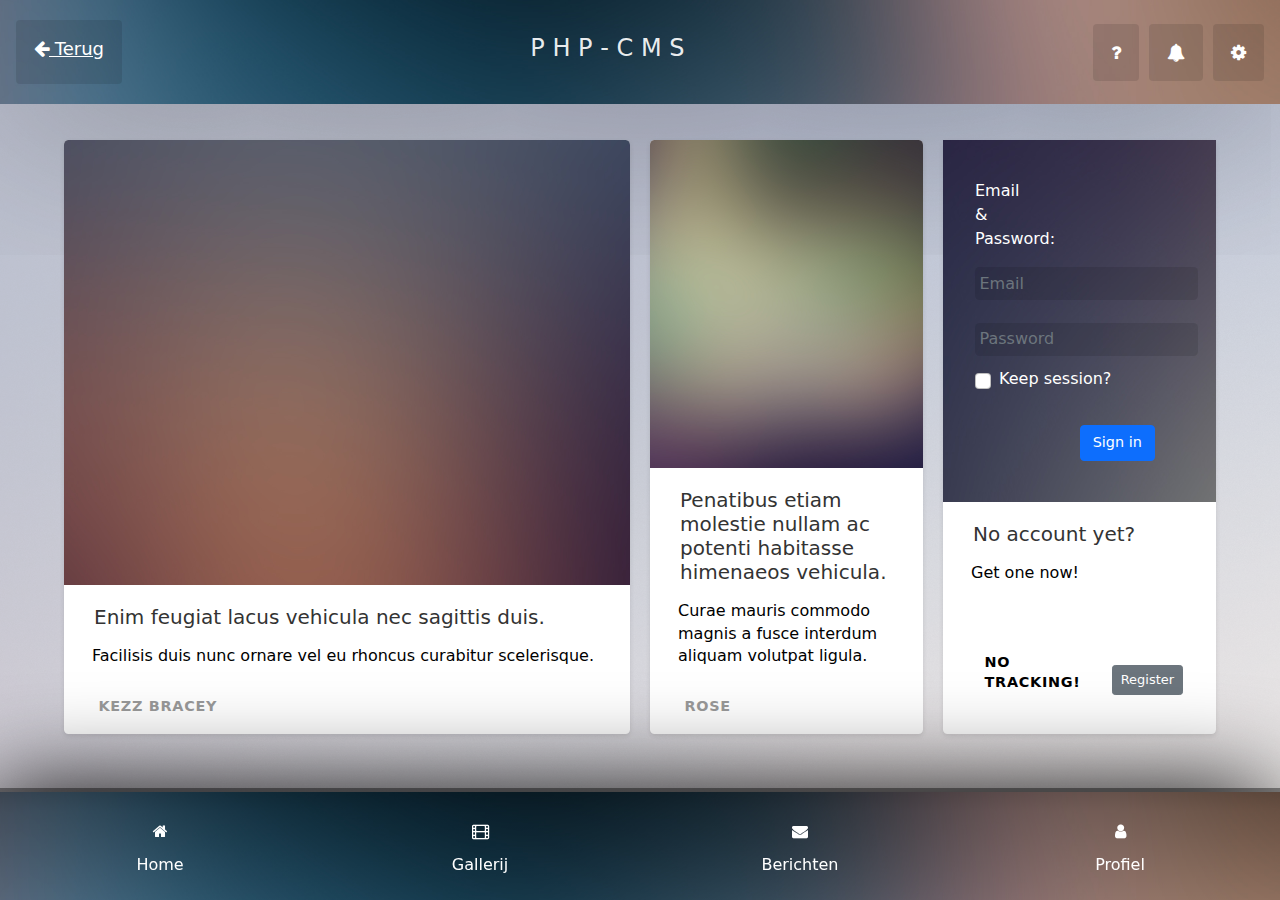
<file: pages/about.html>
<!DOCTYPE html>

<head>
    <meta http-equiv="Content-Type" content="text/html; charset=utf-8" />
    <link rel="stylesheet" type="text/css" href="../css/bootstrap.css">
    <script src=""></script>
    <link rel="stylesheet" type="text/css" href="../css/main.css">
    <link rel="stylesheet" href="https://maxcdn.bootstrapcdn.com/font-awesome/4.7.0/css/font-awesome.min.css">
    <meta name="viewport" content="width=device-width, initial-scale=1">
    <title>PHP2 - CVO Volt. Boris Truyens - app layout.
    </title>
    <link rel="icon" type="image/x-icon" href="../img/favicon.png">
</head>

<body>
    <div class="wrapper">
        <header>
            <a href="" onclick="history.back()" class="button">
                <i class="fa fa-arrow-left"></i> Terug
            </a>
            <h2>P H P - C M S</h2>
            <div>
            <a href="../pages/help.html" class="button" style="padding: 1em;"><i class="fa fa-question"></i></a>
            <a href="../pages/notifications.html" class="button" style="margin-left: 5px;"><i class="fa fa-bell"></i></a>
            <a href="../pages/settings.html" class="button" style="margin-left: 5px;"><i class="fa fa-cog"></i></a>
        </div></header>
        <main>
            <div class="container">
                <div class="band">
                    <div class="item-1">
                        <a href="#" class="card">
                            <div class="thumb" style="background-image: url(../img/blur-4.jpg);">
                            </div>
                            <article>
                                <h1>Enim feugiat lacus vehicula nec sagittis duis.</h1>
                                <p>Facilisis duis nunc ornare vel eu rhoncus curabitur scelerisque.</p>
                                <span>Kezz Bracey</span>
                            </article>
                        </a>
                    </div>
                    <div class="item-5">
                        <a href="#" class="card">
                            <div class="thumb" style="background-image: url(../img/blur-5.jpg);"></div>
                            <article>
                                <h1>Penatibus etiam molestie nullam ac potenti habitasse himenaeos vehicula.</h1>
                                <p>Curae mauris commodo magnis a fusce interdum aliquam volutpat ligula.</p>
                                <span>Rose</span>
                            </article>
                        </a>
                    </div>
                    <div class="item-6">
                        <a href="#" class="card">
                            <div style="background-image: url(../img/blur-5.jpg);">
                                <form id="login-card" class="thumb form-logn ">
                                    <div class="form-group row">
                                      <label for="inputEmail3" class="col-sm-2 col-form-label">Email & Password:</label>
                                      <div class="col-sm-10">
                                        <input type="email" class="form-control" id="inputEmail3" placeholder="Email">
                                      </div>
                                    </div>
                                    <div class="form-group row">
                                      <!-- <label for="inputPassword3" class="col-sm-2 col-form-label">Password</label> -->
                                      <div class="col-sm-10">
                                        <input type="password" class="form-control" id="inputPassword3" placeholder="Password">
                                      </div>
                                    </div>
                                    <div class="form-group row">
                                      <div class="col-sm-10">
                                          <!-- <label class="form-check-label " for="gridCheck1"></label> -->
                                        <div class="form-check">
                                          <input class="form-check-input" type="checkbox" id="gridCheck1">
                                          <label class="form-check-label" for="gridCheck1">
                                            Keep session?
                                        </label>
                                        </div>
                                      </div>
                                    </div>
                                    <div class="form-group row">
                                      <div class="col-sm-10">
                                        <button type="submit" class="btn btn-primary btn-right  text-wrap">Sign in</button>
                                      </div>
                                    </div>
                                  </form>
                            </div>
                            <article>
                                <h1>No account yet?</h1><p>Get one now!</p>
                                <p></p>
                                <span><button type="button" class="btn btn-secondary btn-sm btn-right">Register</button><p>No tracking!</p></span>
                            </article>
                        </a>
                    </div>
                </div>
            </div>
        </main>
        <nav>
            <a href="../index.html">
                <i class="fa fa-home "></i>
                <div class="nav-txt">Home</div>
            </a>
            <a href="../pages/gallery.html">
                <i class="fa fa-film "></i>
                <div class="nav-txt">Gallerij</div>
            </a>
            <a href="../pages/messages.html">
                <i class="fa fa-envelope "></i>
                <div class="nav-txt">Berichten</div>
            </a>
            <a href="../pages/about.html" id="current">
                <i class="fa fa-user "></i>
                <div class="nav-txt">Profiel</div>
            </a>
        </nav>
    </div>
</body>
</file>
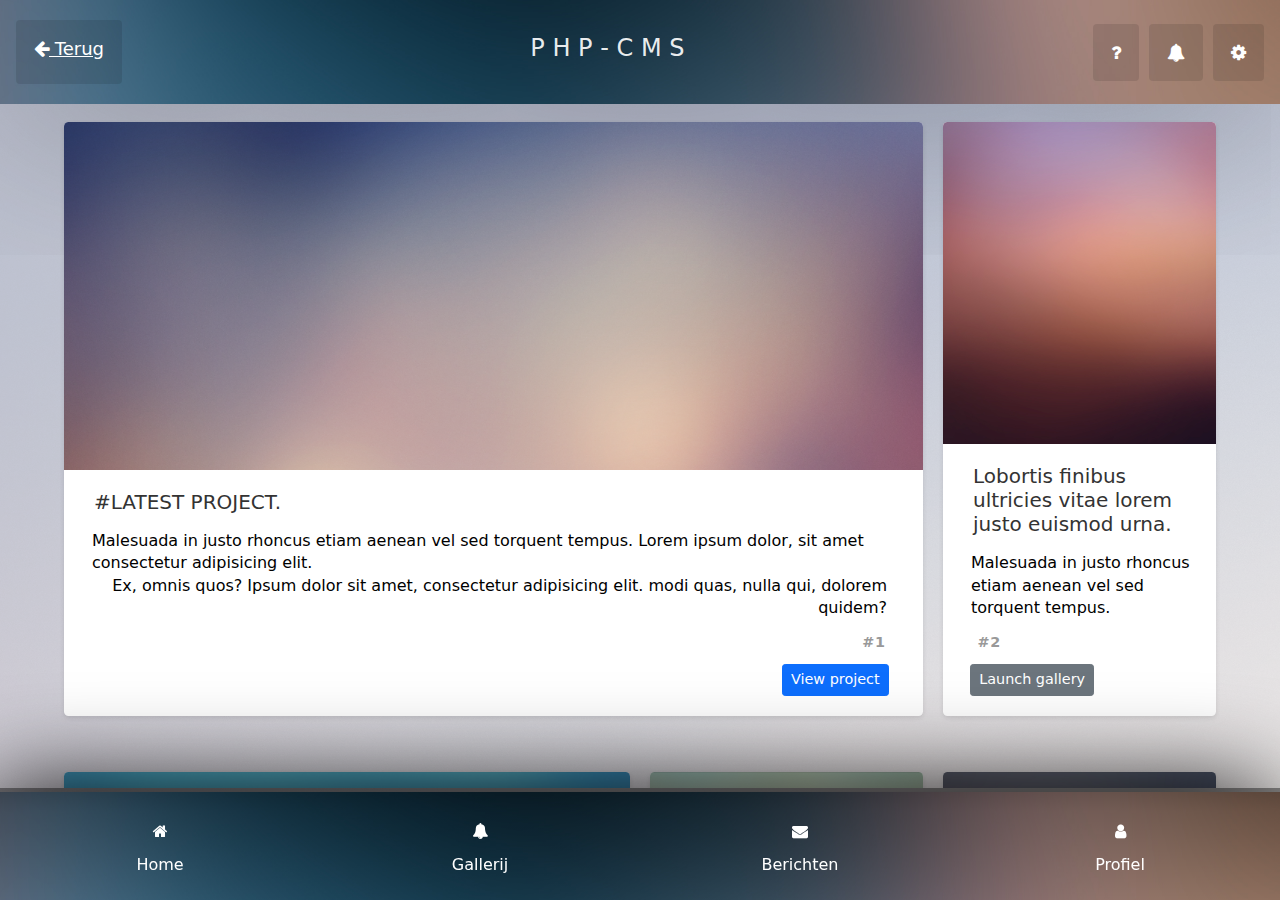
<file: pages/gallery.html>
<!DOCTYPE html>

<head>
    <meta http-equiv="Content-Type" content="text/html; charset=utf-8" />
    <link rel="stylesheet" type="text/css" href="../css/bootstrap.css">
    <link rel="stylesheet" type="text/css" href="../css/bootstrap-reboot.css">
    <!-- <script src="https://cdn.jsdelivr.net/npm/bootstrap@5.1.3/dist/js/bootstrap.js" integrity="sha384-ka7Sk0Gln4gmtz2MlQnikT1wXgYsOg+OMhuP+IlRH9sENBO0LRn5q+8nbTov4+1p" crossorigin="anonymous"></script>     -->
    <link rel="stylesheet" type="text/css" href="../css/main.css">
    <link rel="stylesheet" href="https://maxcdn.bootstrapcdn.com/font-awesome/4.7.0/css/font-awesome.min.css">
    <meta name="viewport" content="width=device-width, initial-scale=1">
    <title>PHP2 - CVO Volt. Boris Truyens - app layout.
    </title>
    <link rel="icon" type="image/x-icon" href="../img/favicon.png">


</head>

<body>


    <div class="wrapper">
        <header>
            <a href="" onclick="history.back()" class="button">
                <i class="fa fa-arrow-left"></i> Terug
            </a>
            <h2>P H P - C M S</h2>
            <div>
            <a href="../pages/help.html" class="button" style="padding: 1em;"><i class="fa fa-question"></i></a>
            <a href="../pages/notifications.html" class="button" style="margin-left: 5px;"><i class="fa fa-bell"></i></a>
            <a href="../pages/settings.html" class="button" style="margin-left: 5px;"><i class="fa fa-cog"></i></a>
        </div></header>
        <main>
            <div class="vh100 container">
                <!-- <div id="hero">
                <div class="hero-text">
                  <h1>Hallo wereld!</h1>
                  <p>Dit is mijn eerste web app!</p>
                </div>
              </div> -->
                <div class="band">
                    <div class="item-XL">
                        <a href="#" class="card">
                            <div class="thumb" style="background-image: url(../img/Blur-2.png);">

                            </div>
                            <article>
                                <h1>#LATEST PROJECT.</h1>
                                <p>Malesuada in justo rhoncus etiam aenean vel sed torquent tempus. Lorem ipsum dolor, sit amet consectetur adipisicing elit. </p>

                                <p class="txt-right">Ex, omnis quos? Ipsum dolor sit amet, consectetur adipisicing elit. modi quas, nulla qui, dolorem quidem?</p>
                                <span class="r">#1</span>
                                <button type="button" class="btn btn-primary btn-sm btn-right">View project</button>
                            </article>
                        </a>
                    </div>
                    <div class="item-2">
                        <a href="#" class="card"  onclick="modifyState()">
                            <div class="thumb" style="background-image: url(../img/blur-8.jpg);">
                            
                            </div>
                            <article>
                                <h1>Lobortis finibus ultricies vitae lorem justo euismod urna.</h1>
                                <p>Malesuada in justo rhoncus etiam aenean vel sed torquent tempus.</p>
                                <span>#2</span>
                                <button type="button" class="btn btn-secondary btn-sm btn-left">Launch gallery</button>
                            </article>
                        </a>
                    </div>
                    <div class="item-1">
                        <a href="#" class="card">
                            <div class="thumb" style="background-image: url(../img/Blur-1.png);"></div>
                            <article>
                                <h1>Diam nibh pellentesque quisque convallis magnis curae.</h1>
                                <p>Molestie tempus accumsan suscipit faucibus eget consectetuer urna.</p>
                                <span><p>#3</p><button type="button" class="btn btn-secondary btn-sm btn-right">Watch animation</button>
                                </span>
                            </article>
                        </a>
                    </div>
                    <div class="item-3">
                        <a href="#" class="card">
                            <div class="thumb" style="background-image: url(../img/Blur-3.png);"></div>
                            <article>
                                <h1>Elementum consequat dictum porttitor</h1>
                                <p>Molestie ut mattis senectus quam dictumst facilisis duis nunc ornare vel eu rhoncus curabitur scelerisque. Consectetuer. Sodales pharetra finibus. </p>
                                <span><button type="button" class="btn btn-secondary btn-sm btn-right">Open collection</button><p>#4</p></span>
                            </article>
                        </a>
                    </div>
                    <div class="item-4">
                        <a href="#" class="card">
                            <div class="thumb" style="background-image: url(../img/blur-4.jpg);"></div>
                            <article>
                                <h1>Enim feugiat lacus vehicula nec sagittis duis.</h1>
                                <p>Facilisis duis nunc ornare vel eu rhoncus curabitur scelerisque.</p>
                                <span><button type="button" class="btn btn-secondary btn-sm btn-left">Read more ...</button>#5</span>
                            </article>
                        </a>
                    </div>
                    <div class="item-XL">
                        <a href="#" class="card">
                            <div class="thumb" style="background-image: url(../img/blur-4.jpg);">
                            </div>
                            <article>
                                <h1>Penatibus etiam molestie vehicula.</h1>
                                <p>Curae mauris commodo ligula.</p>
                                <span><button type="button" class="btn btn-secondary btn-sm btn-right">Go!</button><p>#6</p></span>
                            </article>
                        </a>
                    </div>
                    <div class="item-6">
                        <a href="#" class="card">
                            <div class="thumb" style="background-image: url(../img/blur-6.jpg);"></div>
                            <article>
                                <h1>Nisi posuere molestie augue nulla convallis per primis.</h1>
                                <p> Massa mi elementum pharetra posuere mus.</p>
                                <span><button type="button" class="btn btn-secondary btn-sm btn-left"><i class="fa fa-arrow-right"></i></button></span>
                            </article>
                        </a>
                    </div>
                    <!-- <div class="item-7">
                        <a href="#" class="card">
                            <div class="thumb" style="background-image: url(../img/blur-7.jpg);"></div>
                            <article>
                                <h1>Molestie ut mattis senectus.</h1>
                                <p> quam dictumst consectetuer. Sodales pharetra elementum consequat dictum porttitor finibus</p>
                                <span>Ut libero metus dapibus dis vehicula.</span>
                            </article>
                        </a>
                    </div> -->
                    <!-- <div class="item-3">
                        <a href="#" class="card">
                            <div class="thumb" style="background-image: url(../img/Blur-3.png);"></div>
                            <article>
                                <h1>Elementum consequat dictum porttitor</h1>
                                <p>Molestie ut mattis senectus quam dictumst facilisis duis nunc ornare vel eu rhoncus curabitur scelerisque. Consectetuer. Sodales pharetra finibus. </p>
                                <span><button type="button" class="btn btn-secondary btn-sm btn-right">Small button</button><p>Dellentesque.</p>
                                </article>
                        </a>
                    </div> -->
                    <!-- <div class="item-4">
                        <a href="#" class="card">
                            <div class="thumb" style="background-image: url(../img/blur-4.jpg);"></div>
                            <article>
                                <h1>Enim feugiat lacus vehicula nec sagittis duis.</h1>
                                <p>Facilisis duis nunc ornare vel eu rhoncus curabitur scelerisque.</p>
                                <span><button type="button" class="btn btn-secondary btn-sm btn-left">Small button</button>Kezz Bracey</span>
                            </article>
                        </a>
                    </div> -->
                </div>
            </div>
        </main>
        <nav>
            <a href=" ../index.html">
                <i class="fa fa-home "></i>
                <div class="nav-txt">Home</div>
            </a>
            <a href="../pages/gallery.html" id="current">
                <i class="fa fa-bell "></i>
                <div class="nav-txt">Gallerij</div>
            </a>
            <a href="../pages/messages.html ">
                <i class="fa fa-envelope "></i>
                <div class="nav-txt">Berichten</div>
            </a>
            <a href="../pages/about.html ">
                <i class="fa fa-user "></i>
                <div class="nav-txt">Profiel</div>
            </a>
        </nav>
        </div>
        <script>
        

// save old window size to adjust only if width changed
let oldWidth = window.innerWidth,
oldHeight = window.innerHeight;
// element to adjust
const target = document.querySelector(".vh100");
// adjust the size if window was resized
window.addEventListener("resize", handleResize);

function handleResize(initial = false) { // the parameter is used for calling the function on page load
/*
* if the width changed then resize
* without this Chrome mobile resizes every time navbar is hidden
*/
if (window.innerWidth !== oldWidth || initial) {
// stretch the target
target.classList.add("setting-100vh");
// save height and apply as min height
const h = target.clientHeight;
target.classList.remove("setting-100vh");
target.style.minHeight = h + "px";
}
}
// call when page is loaded
handleResize(true);

</script>
</body>
</file>
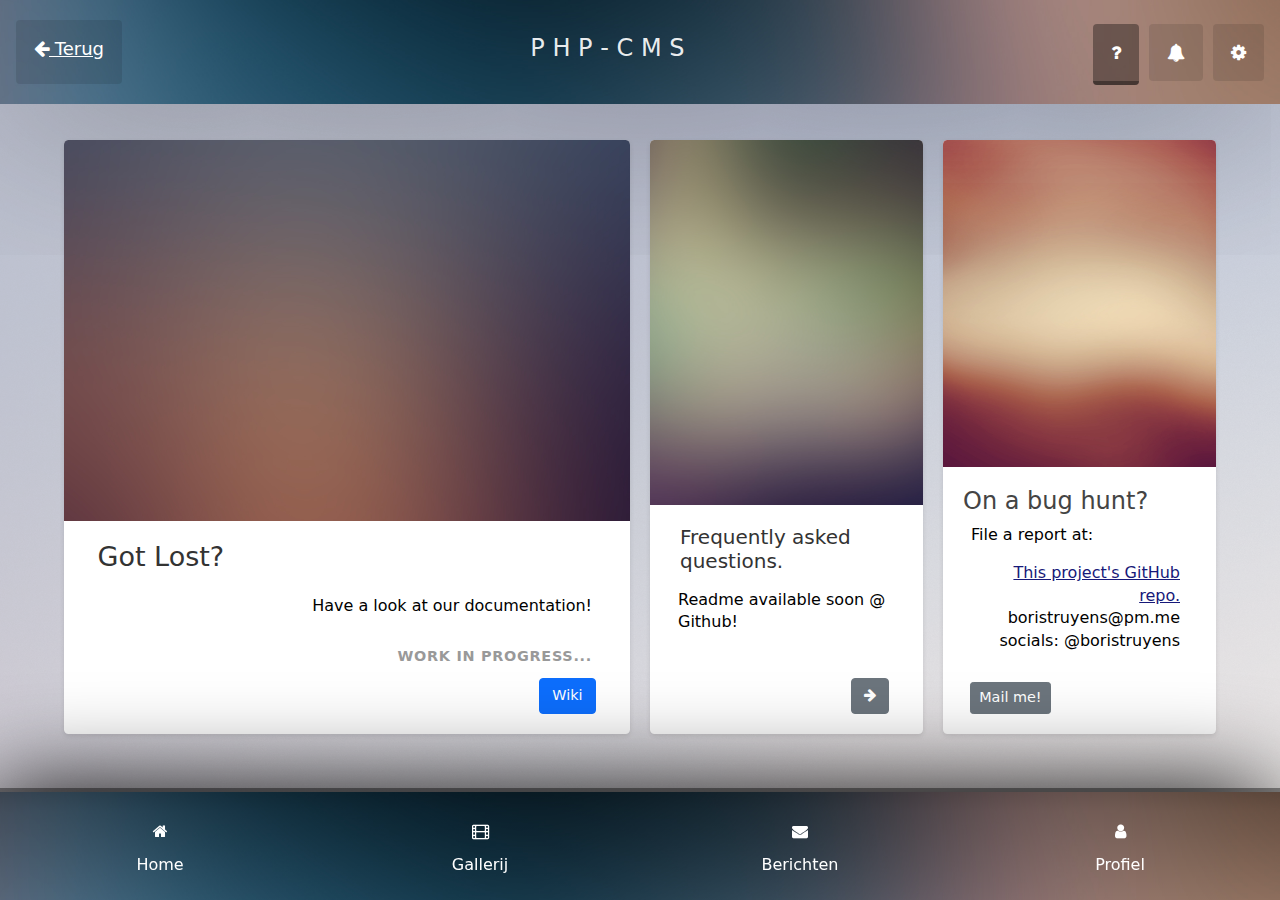
<file: pages/help.html>
<!DOCTYPE html>

<head>
    <meta http-equiv="Content-Type" content="text/html; charset=utf-8" />
    <link rel="stylesheet" type="text/css" href="../css/bootstrap.css">
    <script src=""></script>
    <link rel="stylesheet" type="text/css" href="../css/main.css">
    <link rel="stylesheet" href="https://maxcdn.bootstrapcdn.com/font-awesome/4.7.0/css/font-awesome.min.css">
    <meta name="viewport" content="width=device-width, initial-scale=1">
    <title>PHP2 - CVO Volt. Boris Truyens - app layout.
    </title>
    <link rel="icon" type="image/x-icon" href="../img/favicon.png">

</head>

<body>
    <div class="wrapper">
        <header>
            <a href="" onclick="history.back()" class="button">
                <i class="fa fa-arrow-left"></i> Terug
            </a>
            <h2>P H P - C M S</h2>
            <div>
            <a href="../pages/help.html" class="button" id="currentSet" style="padding: 1em;"><i class="fa fa-question"></i></a>
            <a href="../pages/notifications.html" class="button" style="margin-left: 5px;"><i class="fa fa-bell"></i></a>
            <a href="../pages/settings.html" class="button" style="margin-left: 5px;"><i class="fa fa-cog"></i></a>
        </div></header>
        <main>
            <div class="container">
                <div class="band">
                    <div class="item-1">
                        <a href="#" class="card">
                            <div class="thumb" style="background-image: url(../img/blur-4.jpg);"></div>
                            <article>
                                <h1 style="text-align: left; margin-right: 2vh; font-size: 3vh;">Got Lost? </h1>
                                <p style="text-align: end; margin-right: 2vh;">Have a look at our documentation!</p>
                                <span style="text-align: end; margin-right: 2vh;">Work in progress...</span>
                                <button type="button" class="btn btn-primary btn-md btn-right">Wiki</button>
                            </article>
                        </a>
                    </div>
                    <div class="item-5">
                        <a href="#" class="card">
                            <div class="thumb" style="background-image: url(../img/blur-5.jpg);"></div>
                            <article>
                                <h1>Frequently asked questions.</h1>
                                <p>Readme available soon @ Github!</p>
                                <span></span>
                                <button type="button" class="btn btn-secondary btn-md btn-right"><i class="fa fa-arrow-right"></i></button>
                                
                            </article>
                        </a>
                    </div>
                    <div class="item-6">
                        <div class="card">
                            <div class="thumb" style="background-image: url(../img/blur-6.jpg);"></div>
                            <article>
                                <h4>On a bug hunt?</h4>
                                <p style="font-size: 1em;">File a report at:</p>
                                <p class="txt-right" style="display: initial;"><a style="color: rgb(23, 25, 121); text-align: right;" href="https://github.com/b-truyens/php-card-front/issues">This project's GitHub repo.</a><br>boristruyens@pm.me<br>socials: @boristruyens</p>
                                <button type="button" class="btn btn-secondary btn-sm btn-left">Mail me!</button>
                            </article>
                        </div>
                    </div>
                </div>
            </div>
        </main>
        <nav>
            <a href="../index.html">
                <i class="fa fa-home "></i>
                <div class="nav-txt">Home</div>
            </a>
            <a href="../pages/gallery.html">
                <i class="fa fa-film "></i>
                <div class="nav-txt">Gallerij</div>
            </a>
            <a href="../pages/messages.html">
                <i class="fa fa-envelope "></i>
                <div class="nav-txt">Berichten</div>
            </a>
            <a href="../pages/about.html">
                <i class="fa fa-user "></i>
                <div class="nav-txt">Profiel</div>
            </a>
        </nav>
    </div>
</body>
</file>
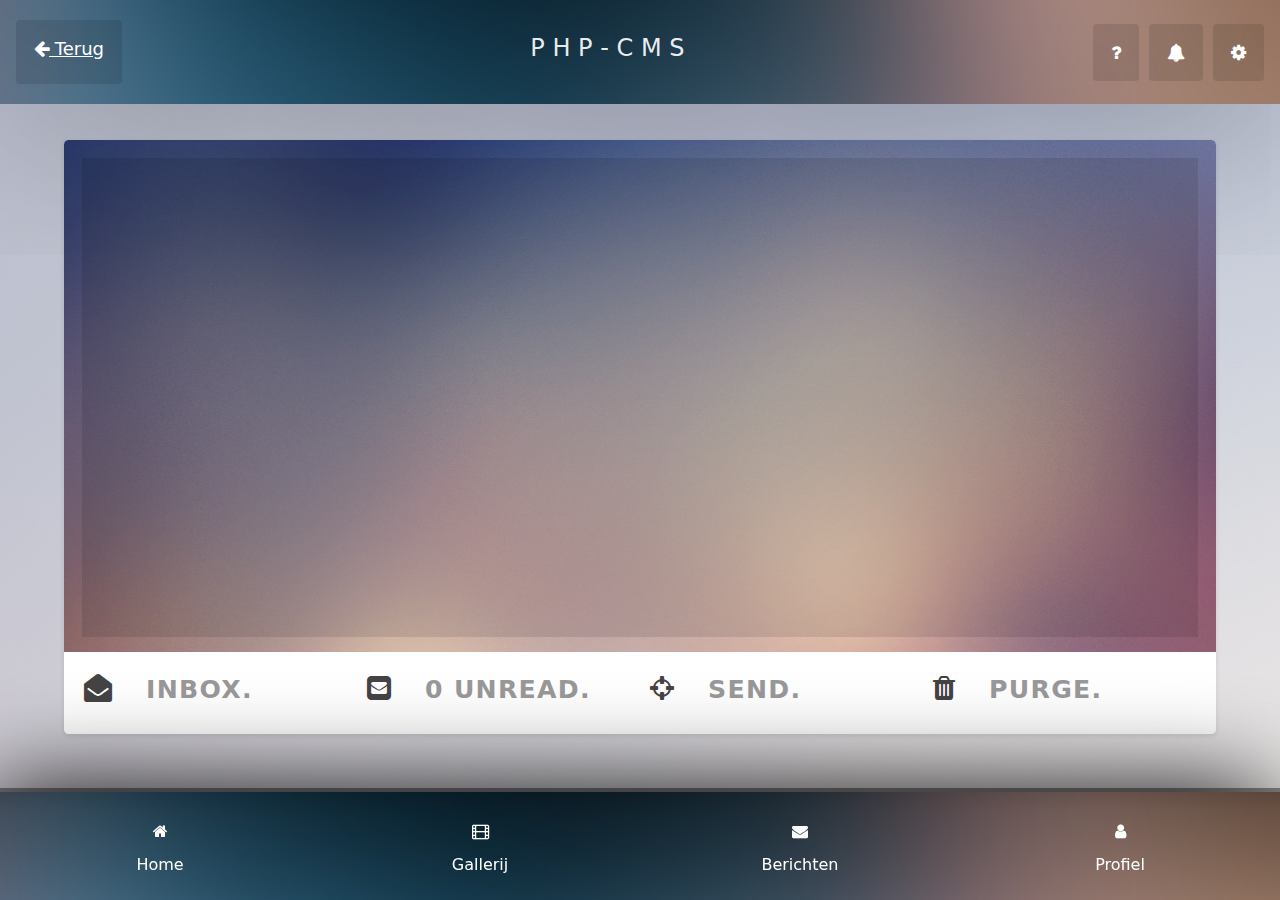
<file: pages/messages.html>
<!DOCTYPE html>

<head>
    <meta http-equiv="Content-Type" content="text/html; charset=utf-8" />
    <link rel="stylesheet" type="text/css" href="../css/bootstrap.css">
    <script src=""></script>
    <link rel="stylesheet" type="text/css" href="../css/main.css">
    <link rel="stylesheet" href="https://maxcdn.bootstrapcdn.com/font-awesome/4.7.0/css/font-awesome.min.css">
    <meta name="viewport" content="width=device-width, initial-scale=1">
    <title>PHP2 - CVO Volt. Boris Truyens - app layout.
    </title>
    <link rel="icon" type="image/x-icon" href="../img/favicon.png">

</head>

<body>
    <div class="wrapper">
        <header>
            <a href="" onclick="history.back()" class="button">
                <i class="fa fa-arrow-left"></i> Terug
            </a>
            <h2>P H P - C M S</h2>
            <div>
            <a href="../pages/help.html" class="button" style="padding: 1em;"><i class="fa fa-question"></i></a>
            <a href="../pages/notifications.html" class="button" style="margin-left: 5px;"><i class="fa fa-bell"></i></a>
            <a href="../pages/settings.html" class="button" style="margin-left: 5px;"><i class="fa fa-cog"></i></a>
        </div></header>
        <main>
            <div class="container">
                <div class="band">
                    <div class="item-XXL">
                        <a href="#" class="card">
                            <div class="thumb subgrid-2" style="background-image: url(../img/Blur-2.png);">
                            
                            <div class="sub-content"></div>
                            
                            </div>
                            <article class="subgrid-4">
                                <h3>
                                    <i class="fa fa-envelope-open"></i>
                                    <span>inbox.</span>
                                </h3>
                                <h3>
                                    <i class="fa fa-envelope-square"></i>
                                    <span>0 Unread.</span>
                                </h3>
                                <h3>
                                    <i class="fa fa-crosshairs"></i>
                                    <span>send.</span>
                                </h3>
                                <h3>
                                    <i class="fa fa-trash"></i>
                                    <span>purge.</span>
                                </h3>
                            </article>
                        </a>
                    </div>
                    <!-- <div class="item-2">
                  <a href="#" class="card">
                    <div class="thumb" style="background-image: url(../img/Blur-2.png);"></div>
                    <article>
                      <h1>How to Conduct Remote Usability Testing</h1>
                      <span>Harry Brignull</span>
                    </article>
                  </a>
                </div>
                <div class="item-3">
                  <a href="#" class="card">
                    <div class="thumb" style="background-image: url(../img/Blur-3.png);"></div>
                    <article>
                      <h1>Created by You, July Edition</h1>
                      <p>Welcome to our monthly feature of fantastic tutorial results created by you, the Envato Tuts+ community! </p>
                      <span>Melody Nieves</span>
                    </article>
                  </a>
                </div> -->
                </div>
            </div>
        </main>
        <nav>
            <a href="../index.html">
                <i class="fa fa-home "></i>
                <div class="nav-txt">Home</div>
            </a>
            <a href="../pages/gallery.html">
                <i class="fa fa-film "></i>
                <div class="nav-txt">Gallerij</div>
            </a>
            <a href="../pages/messages.html" id="current">
                <i class="fa fa-envelope "></i>
                <div class="nav-txt">Berichten</div>
            </a>
            <a href="../pages/about.html">
                <i class="fa fa-user "></i>
                <div class="nav-txt">Profiel</div>
            </a>
        </nav>
    </div>
</body>
</file>
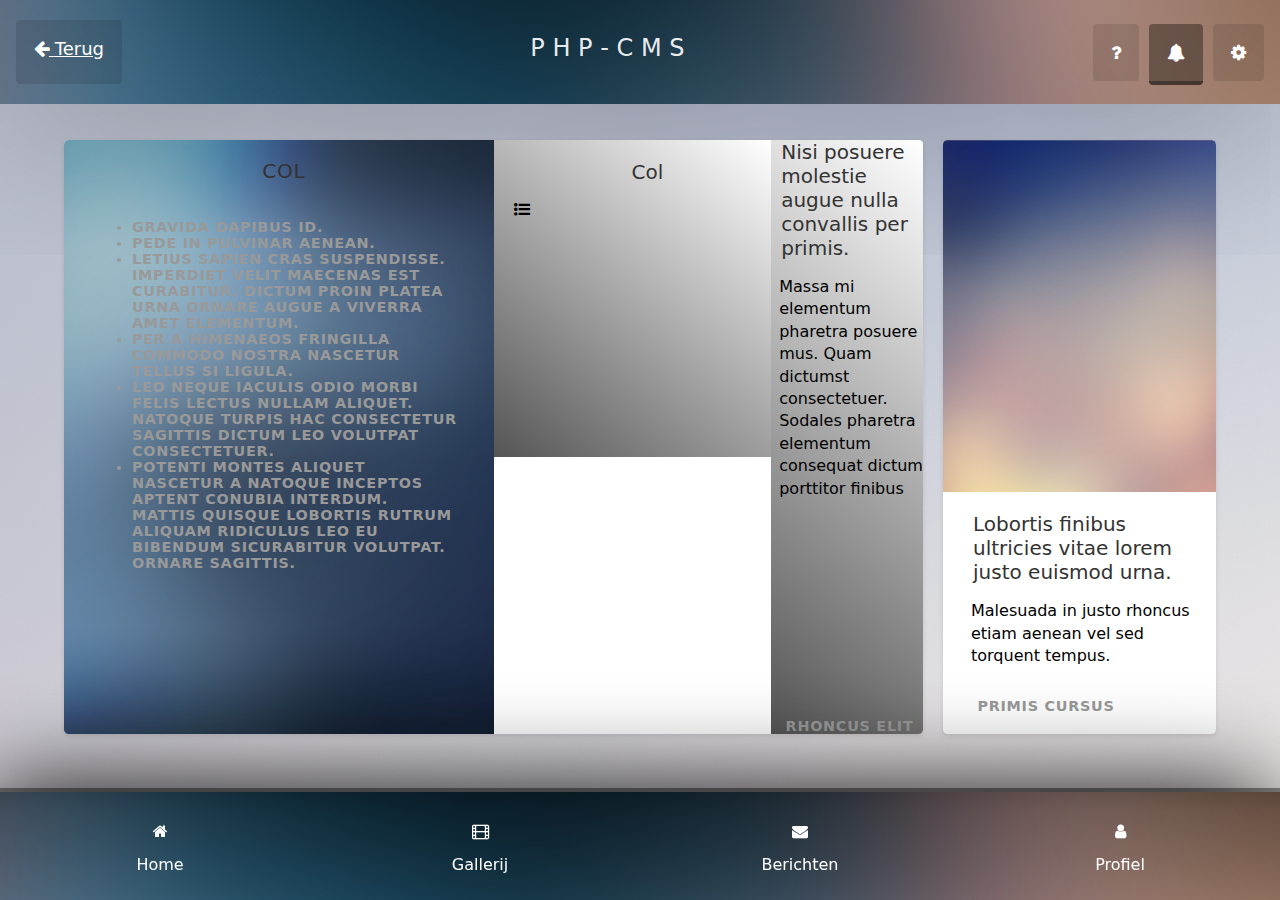
<file: pages/notifications.html>
<!DOCTYPE html>

<head>
    <meta http-equiv="Content-Type" content="text/html; charset=utf-8" />
    <link rel="stylesheet" type="text/css" href="../css/bootstrap.css">
    <script src=""></script>
    <link rel="stylesheet" type="text/css" href="../css/main.css">
    <link rel="stylesheet" href="https://maxcdn.bootstrapcdn.com/font-awesome/4.7.0/css/font-awesome.min.css">
    <meta name="viewport" content="width=device-width, initial-scale=1">
    <title>PHP2 - CVO Volt. Boris Truyens - app layout.
    </title>
    <link rel="icon" type="image/x-icon" href="../img/favicon.png">

</head>

<body>
    <div class="wrapper">
        <header>
            <a href="" onclick="history.back()" class="button">
                <i class="fa fa-arrow-left"></i> Terug
            </a>
            <h2>P H P - C M S</h2>
            <div>
            <a href="../pages/help.html" class="button" style="padding: 1em;"><i class="fa fa-question"></i></a>
            <a href="../pages/notifications.html" class="button" id="currentSet" style="margin-left: 5px;"><i class="fa fa-bell"></i></a>
            <a href="../pages/settings.html" class="button" style="margin-left: 5px;"><i class="fa fa-cog"></i></a>
        </div></header>
        <main>
            <div class="container">
                <div class="band">
                    <div class="item-XL">
                        <a href="#" class="card" style="display: block;">
                            <div class="thumb thumb-rad-l" style="background-image: url(../img/blur-9.jpg); float:left; width: 50%;">
                                <span class="cont-list">
                                <h1 style="text-align: center;">Col</h1>
                                 <ul><li>Gravida dapibus id.</li><li>Pede in pulvinar aenean.</li><li>Letius sapien cras suspendisse. </li> Imperdiet velit maecenas est curabitur. Dictum proin platea urna ornare augue a viverra amet elementum.</li><li>Per a himenaeos fringilla commodo nostra nascetur tellus si ligula.</li><li>Leo neque iaculis odio morbi felis lectus nullam aliquet. Natoque turpis hac consectetur sagittis dictum leo volutpat consectetuer.</li><li>Potenti montes aliquet nascetur a natoque inceptos aptent conubia interdum. Mattis quisque lobortis rutrum aliquam ridiculus leo eu bibendum sicurabitur volutpat. Ornare sagittis.</li></ul></span>
                            </div>
                            <div class="thumb thumb-center" style="float: left; width: 30%;">
                                <h1 style="text-align: center;">Col</h1>
                                    <i class="fa fa-list-ul"></i>
                            </div>
                            <article class="thumb thumb-rad-r">
                                <h1>Nisi posuere molestie augue nulla convallis per primis.</h1>
                                <p> Massa mi elementum pharetra posuere mus. Quam dictumst consectetuer. Sodales pharetra elementum consequat dictum porttitor finibus</p>
                                <span>Rhoncus Elit</span>
                            </article>
                        </a>
                    </div>
                    <div class="item-2">
                        <a href="#" class="card">
                            <div class="thumb" style="background-image: url(../img/Blur-2.png);"></div>
                            <article>
                                <h1>Lobortis finibus ultricies vitae lorem justo euismod urna.</h1>
                                <p>Malesuada in justo rhoncus etiam aenean vel sed torquent tempus.</p>
                                <span>Primis cursus</span>
                            </article>
                        </a>
                    </div>
                    <!-- <div class="item-3">
                  <a href="#" class="card">
                    <div class="thumb" style="background-image: url(../img/Blur-3.png);"></div>
                    <article>
                      <h1>Created by You, July Edition</h1>
                      <p>Welcome to our monthly feature of fantastic tutorial results created by you, the Envato Tuts+ community! </p>
                      <span>Melody Nieves</span>
                    </article>
                  </a>
                </div> -->
                </div>
            </div>
        </main>
        <nav>
            <a href="../index.html">
                <i class="fa fa-home "></i>
                <div class="nav-txt">Home</div>
            </a>
            <a href="../pages/gallery.html">
                <i class="fa fa-film "></i>
                <div class="nav-txt">Gallerij</div>
            </a>
            <a href="../pages/messages.html">
                <i class="fa fa-envelope "></i>
                <div class="nav-txt">Berichten</div>
            </a>
            <a href="../pages/about.html">
                <i class="fa fa-user "></i>
                <div class="nav-txt">Profiel</div>
            </a>
        </nav>
    </div>
</body>
</file>
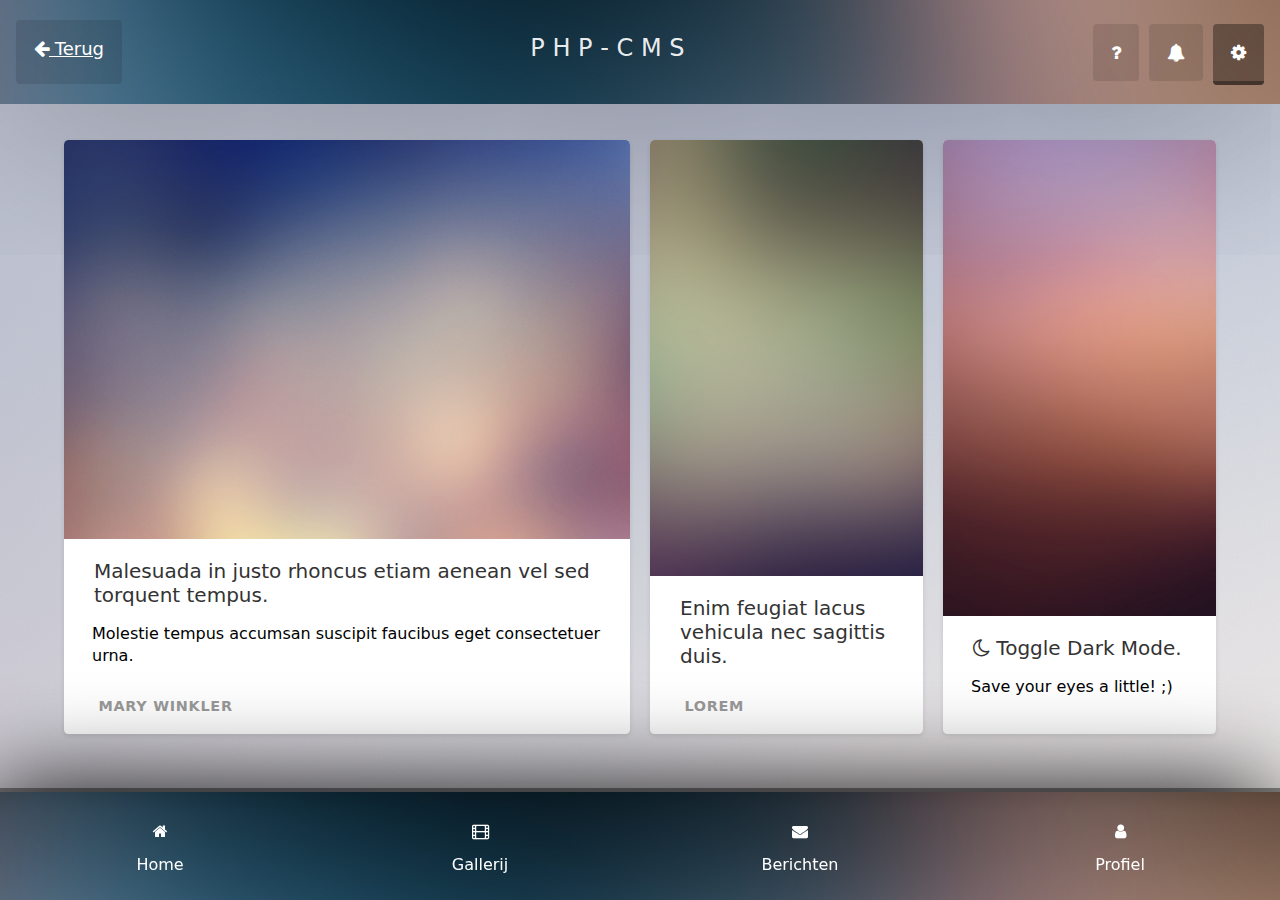
<file: pages/settings.html>
<!DOCTYPE html>

<head>
    <meta http-equiv="Content-Type" content="text/html; charset=utf-8" />
    <link rel="stylesheet" type="text/css" href="../css/bootstrap.css">
    <script src=""></script>
    <link rel="stylesheet" type="text/css" href="../css/main.css">
    <link rel="stylesheet" href="https://maxcdn.bootstrapcdn.com/font-awesome/4.7.0/css/font-awesome.min.css">
    <meta name="viewport" content="width=device-width, initial-scale=1">
    <title>PHP2 - CVO Volt. Boris Truyens - app layout.
    </title>
    <link rel="icon" type="image/x-icon" href="../img/favicon.png">

</head>

<body>
    <div class="wrapper">
        <header>
            <a href="" onclick="history.back()" class="button">
                <i class="fa fa-arrow-left"></i> Terug
            </a>
            <h2>P H P - C M S</h2>
            <div>
            <a href="../pages/help.html" class="button" style="padding: 1em;"><i class="fa fa-question"></i></a>
            <a href="../pages/notifications.html" class="button" style="margin-left: 5px;"><i class="fa fa-bell"></i></a>
            <a href="../pages/settings.html" class="button" id="currentSet" style="margin-left: 5px;"><i class="fa fa-cog"></i></a>
        </div></header>
        <main>
            <div class="container">
                <div class="band">
                    <div class="item-1">
                        <a href="#" class="card">
                            <div class="thumb" style="background-image: url(../img/Blur-2.png);"></div>
                            <article>
                                <h1>Malesuada in justo rhoncus etiam aenean vel sed torquent tempus.</h1>
                                <p>Molestie tempus accumsan suscipit faucibus eget consectetuer urna.</p>
                                <span>Mary Winkler</span>
                            </article>
                        </a>
                    </div>
                    <div class="item-2">
                        <a href="#" class="card">
                            <div class="thumb" style="background-image: url(../img/blur-5.jpg);"></div>
                            <article>
                                <h1>Enim feugiat lacus vehicula nec sagittis duis.</h1>
                                <span>Lorem</span>
                            </article>
                        </a>
                    </div>
                    <div class="item-3">
                        <a href="#" class="card">
                            <div class="thumb" style="background-image: url(../img/blur-8.jpg);"></div>
                            <article>
                                <h1><i class="fa fa-moon-o"></i> Toggle Dark Mode.</h1>  <!-- <i class="fa fa-sun-o"></i> -->
                                <p>Save your eyes a little! ;)</p>
                            </article>
                        </a>
                    </div>
                </div>
            </div>
            <!-- container -->
        </main>
        <nav>
            <a href="../index.html">
                <i class="fa fa-home "></i>
                <div class="nav-txt">Home</div>
            </a>
            <a href="../pages/gallery.html">
                <i class="fa fa-film "></i>
                <div class="nav-txt">Gallerij</div>
            </a>
            <a href="../pages/messages.html">
                <i class="fa fa-envelope "></i>
                <div class="nav-txt">Berichten</div>
            </a>
            <a href="../pages/about.html">
                <i class="fa fa-user "></i>
                <div class="nav-txt">Profiel</div>
            </a>
        </nav>
    </div>
</body>
</file>
<file: css/main.css>
html{
    scroll-behavior: smooth !important;
}
body {
    margin: 0;
    font-family: system-ui;
    font-size: 1em;
}

.vh100 {
    background-color: rgba(0, 0, 0, 0);
  }
  
  
  /*
  * Stretch the element to window borders and save the height in JS
  */
  
  .setting-100vh {
    position: fixed;
    top: 0;
    bottom: 0;
    min-height: unset;
  }

.wrapper {
    /* display: flex; */
    /* flex-direction: column; */
    height: 100vh;
    /* min-height: -webkit-fill-available; */
    position: relative;
    z-index: 1;
    overflow: hidden;
}

.wrapper:before {
    z-index: -1;
    position: absolute;
    left: 0;
    top: 0;
    content: url(../img/Blur-2.png);
    /* align-content: stretch; */
    opacity: 0.3;
}

/* HEADER */
/* ---------------------------------------------------- */

header {
    padding: 1em;
    display: flex;
    align-items: center;
    justify-content: space-between;
    /* border: solid 1px; */
    background-color: rgba(0, 0, 0, 0.5);
    background-image: url(../img/blur-7.jpg);
    background-size: cover;
    /* background-size   : auto;
    background-position: top left;  */
    height: 8vh;
    box-shadow: 0px 0px 200px rgba(0, 0, 0, 0.4);
}

header h2 {
    color: rgba(255, 255, 255, 0.925);
    font-size: 1.5rem;
}

a {
    color: white;
}

a.button {
    background: rgba(0, 0, 0, 0.1);
    padding: 1em;
    border-radius: 4px;
    height: auto;
    /* text-align: right; */
}

header a.button,
header a {
    height: 40%;
    align-items: center;
    justify-self: center;
    justify-content: center;
    padding: 2vh;
    text-align: justify;
    font-size: 2vh;
    position: relative;

}

header a.button:hover {
    background: rgba(0, 0, 0, 0.3);
    border-bottom: 2px solid rgba(0, 0, 0, 0.5);
    top: -5px;
}

/* CONTENT */
/* -------------------------------------------------- */

.container {
    display: flex;
    /* flex-direction : column; */
    /* align-items    : center; */
    /* justify-content: center; */
    /* min-height: 76vh; */
    height: 76vh;
    overflow: hidden scroll;
    scroll-snap-type: y proximity;
    scroll-padding-top: 2vh;
    /* overflow-x     : hidden; */
    /* align-items    : stretch; */
}

.band {
    width: 90%;
    height: 50vh;
    max-width: 1500px;
    margin: 0 auto;
    margin-top: 4vh;
    /* margin-bottom     : 5vh; */
    display: grid;
    grid-template-columns: 1fr;
    grid-template-rows: auto;
    grid-gap: 20px;
}

.card {
    background: white;
    text-decoration: none;
    color: #444;
    box-shadow: 0 2px 5px rgba(0, 0, 0, 0.1);
    display: flex;
    flex-direction: column;
    height: 66vh;
    margin-bottom: 4vh;
    /* border        : rgba(100, 100, 100, 0.3) solid 1px; */
    scroll-snap-align: start end;
    clear: both;

    border-top-left-radius: 0.5vh;
    border-top-right-radius: 0.5vh;
    border-radius: 0.5vh;

    /* sets up hover state */
    position: relative;
    top: 0;
    transition: all 0.2s ease-in-out;
}

.card button {
    /* min-width: 10px; */
    /* position: relative; */
    margin-top: 1em;
    margin-right: 1em;
    margin-left: 0.5em;
}

.card:hover {
    top: -5px;
    box-shadow: 0 6px 30px rgba(0, 0, 0, 0.3);
}

article {
    padding: 20px;
    flex: 1;
    display: flex;
    flex-direction: column;
    justify-content: space-between;
}


h1 {
    font-size: 20px;
    margin: 0;
    margin-bottom: 0.8em;
    color: #333;
    margin-left: 0.5em;
}

p {
    flex: 1;
    line-height: 1.4;
    margin-left: 0.5em;
    color: black;
}

p:hover {
    color: rgb(59, 17, 107);
}

span {
    font-size: 0.7em;
    font-weight: bold;
    color: #999;
    text-transform: uppercase;
    letter-spacing: 0.05em;
    margin: 1em 0em 0em 1em;
}

span.r {
    text-align: end;
    margin-right: 1.2em;
    justify-content: space-between;
}

span button {
    /* inherits: none; */
    margin-bottom: 1.5em;
    margin-top: 0;
}

.thumb {
    /* padding-bottom: 60%; */
    background-size: cover;
    background-position: center center;
    height: 100%;
    border-top-left-radius: 0.5vh;
    border-top-right-radius: 0.5vh;

    padding: 0;
    margin: 0;
}

.thumb-rad-l{
    border-top-left-radius: 0.5vh;
    border-top-right-radius: 0vh;
    border-bottom-left-radius: 0.5vh;
    border-bottom-right-radius: 0vh;
    overflow: hidden;
    scrollbar-width: 2px;
    text-decoration: none;
    color: black;

    /* padding: 0;
    margin: 0; */
}

/* .thumb-rad{
    border-top-left-radius: 0.5vh;
    border-top-right-radius: 0.5vh;
    border-bottom-left-radius: 0.5vh;
    border-bottom-right-radius: 0.5vh;
} */
.thumb-rad-r{
    border-top-left-radius: 0vh;
    border-top-right-radius: 0.5vh;
    border-bottom-left-radius: 0vh;
    border-bottom-right-radius: 0.5vh;

    background: linear-gradient(220deg, rgb(255, 255, 255), rgb(85, 85, 85) );
    overflow: hidden;

    overflow: hidden;
    scrollbar-width: 2px;
    text-decoration: none;
    color: black;

    /* min-height: 80%; */
}

.thumb-center{
    border-radius: 0;
    background: linear-gradient(220deg, rgb(255, 255, 255), rgb(85, 85, 85) );
    /* background-size: cover;
    background-position: center center; */
    overflow: hidden;
    scrollbar-width: 2px;
    text-decoration: none;
    color: black;
    padding-left: 20px;
    padding-top: 20px;
    height: 50%;

}

.no-span{
    font-size: 0.7em;
    font-weight: regular;
    color: #999;    
    text-transform:none;
    letter-spacing: 0.05em;
    margin: 1em 0em 0em 1em;
}

.cont-list ul{
    margin: 4vh;
    text-decoration: none;
}



.thumb.form-logn{
    background-size: cover;
    background-position: center center;
    height: 100%;
    padding: 2em;
    margin: 0;
    /* box-sizing: border-box; */
    color: rgb(255, 255, 255);
    border-top-left-radius: 0.5vh;
    border-top-right-radius: 0.5vh;
    /* opacity: 0.8; */
    ;
}

.form-group.row, .form-check{
    margin-bottom: 1vh;
    /* margin-right: 4vh; */
}



.form-control{
    border-radius: 0.5vh;
    border: none;
    background: rgba(0, 0, 0, 0.1);
    color: white;
    font-size: 1em;
    padding: 0.5vh;
    margin-bottom: 0.5vh;
    margin-top: 1vh;
    width: 90%;


}

.form-check{
    width: 120%;
}

/* Grids */
/* -------------------------------------------------- */

.subgrid-2 {
    display: grid;
    grid-template-columns: 1fr 1fr;
    grid-template-rows: 1fr 1fr 1fr 1fr 1fr;
    grid-gap: 20px;
}
.subgrid-3 {
    display: grid;
    grid-template-columns: 1fr 1fr 1fr;
    grid-template-rows: auto;
    grid-gap: 20px;
}

.subgrid-4 {
    display: grid;
    grid-template-columns: 1fr 1fr 1fr 1fr;
    grid-template-rows: auto;
    grid-gap: 20px;
}

.sub-content{   
    margin: 2vh 2vh auto;
    background: rgba(0, 0, 0, 0.1);
    height: 90%;
    padding: 1vh;
    grid-column: auto / span 4;
    grid-row: span 5;
}

/* NAVI */
/* -------------------------------------------------- */

nav {
    display: flex;
    justify-content: center;
    align-items: center;
    position: fixed;
    bottom: 0;
    right: 0px;
    left: 0px;
    height: 12vh;
    box-shadow: -10px 0px 100px rgba(0, 0, 0, 1);
    background-image: url(../img/blur-7.jpg);
    background-size: cover;
}

nav a {
    flex: 1;
    text-align: center;
    padding: 1vh;
    /* border       : solid 1px #1a181f; */
    /* border-bottom: 1vh solid transparent; */
    background: linear-gradient(to bottom,
            rgba(0, 0, 0, 0.4),
            rgba(0, 0, 0, 0.3) 20%,
            rgba(0, 0, 0, 0.1));
    color: white;
    height: 9vh;
    padding-top: 3vh;
    position: relative;
    top: 0;
    text-decoration-line: unset;
}

#currentSet {
    background-color: rgba(0, 0, 0, 0.35);
    border-bottom: 0.5vh solid rgba(0, 0, 0, 0.35);
    /* border-top: 0.5em solid rgba(0, 0, 0, 0.5); */
}

nav a:hover {
    border-bottom: 3vh solid rgba(0, 0, 0, 0.5);
    background-color: rgba(0, 0, 0, 0.3);
    /* bottom       : 1em; */
    height: 8vh;
    top: 1vh;
    text-decoration-line: underline;
}

#current:hover {
    background-color: rgba(0, 0, 0, 0.35);
    border-bottom: 1vh solid rgba(0, 0, 0, 0.5);
    height: 8vh;
    top: 0;
}

nav i {
    /* display: block; */
    font-size: 2em;
    padding-top: 0.5em;
    padding-bottom: 1em;
    color: white;
    width: 100%;
}

/* CONTENT FLOAT */
/* -------------------------------------------------- */

.txt-right {
    text-align: right;
    margin-right: 1em;
}

.img-right {
    float: right;
}

.img-left {
    float: left;
}

.btn-right {
    align-self: flex-end;
    float: right;
}

.btn-left {
    align-self: flex-start;
}



/* RESPONSIVE */
/* -------------------------------------------------- */

@media screen and (min-width: 30em) {
    .band {
        grid-template-columns: 1fr 1fr;
    }

    .item-XXL {
        grid-column: 1 / span 4;
    }
}

@media screen and (max-width: 30em) {
    h2 {
        display: none;
    }

    .txt-right {
        display: none;
    }

    .container {
        scroll-snap-type: y proximity;
    }

    .card {
        scroll-snap-align: start;
    }
    .form-control{
        width: 80%;
    }
}

@media screen and (min-width: 45em) {
    .band {
        grid-template-columns: repeat(3, 1fr);
    }

    .card button {
        font-size: 0.8em;
    }

    .card .btn-right,
    .card .btn-left,
    .card span {
        font-size: 0.9em;
    }

    .item-XL {
        grid-column: 1 / span 2;
    }
    .form-control{
        width: 90%;
    }
}

@media screen and (min-width: 60em) {
    .band {
        grid-template-columns: repeat(4, 1fr);
    }
    .form-control{
        width: 110%;
    }
}

@media screen and (min-width: 60em) {
    .item-1 {
        grid-column: 1 / span 2;
    }

    .item-XL {
        grid-column: 1 / span 3;
    }

    .item-XXL {
        grid-column: 1 / span 4;
    }
}

@media screen and (max-height: 850px) {
    .container {
        height: 74vh;
    }

    .nav-txt {
        font-size: 0.8em;
    }

    nav i {
        font-size: 1em;
        /* margin-bottom: 0; */
        padding-bottom: 0;
    }

    h1 {
        font-size: 1em;
        margin-bottom: 25px;
    }

    .card p {
        font-size: 0.8em;
        margin-bottom: 0px;
        padding-bottom: 0px;
    }

    .card {
        height: 64vh;
        margin-top: 2vh;
        margin-bottom: 1vh;
    }
}

@media screen and (max-height: 500px) {
    .container {
        height: 72vh;
    }

    .nav-txt {
        display: none;
    }

    nav a, nav i {
        padding-bottom: 1vh;
    }

    h1 {
        font-size: 1em;
        margin-bottom: 0px;
    }

    .card p {
        display: none;
    }

    .card {
        height: 60vh;
        margin-top: 2vh;
        margin-bottom: 1vh;
    }

    .btn-left {
        align-items: flex-end;
    }
}
</file>
